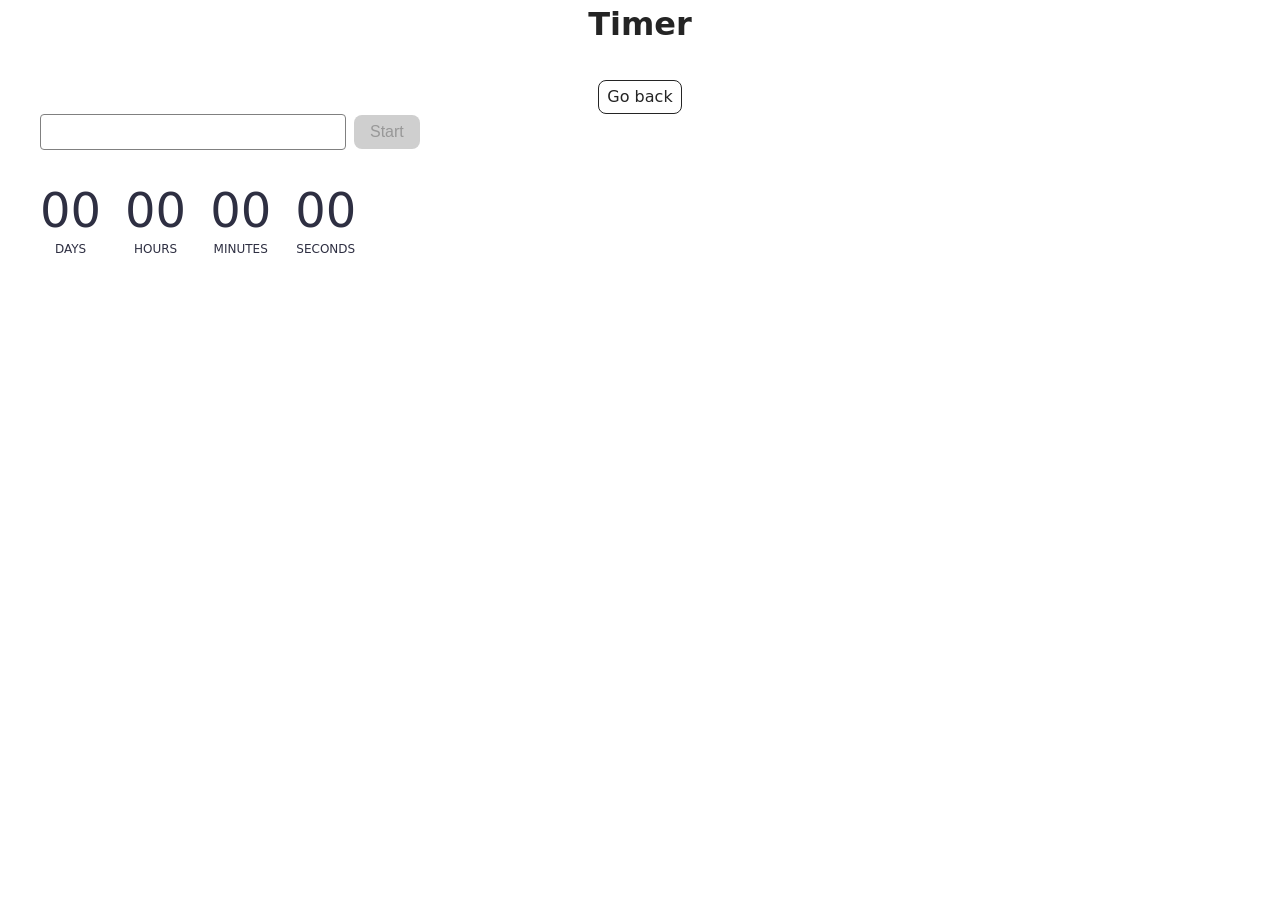
<file: src/1-timer.html>
<!doctype html>
<html lang="en">
  <head>
    <meta charset="UTF-8" />
    <meta http-equiv="X-UA-Compatible" content="IE=edge" />
    <meta name="viewport" content="width=device-width, initial-scale=1.0" />
    <title>Timer</title>
    <link rel="stylesheet" href="./css/styles.css" />
  </head>
  <body>
    <main>
      <div class="container">
        <h1 class="main-title">Timer</h1>
        <a class="back-link" href="./index.html">Go back</a>

        <div class="controls">
          <input type="text" id="datetime-picker" />
          <button type="button" data-start disabled>Start</button>
        </div>

        <div class="timer">
          <div class="field">
            <span class="value" data-days>00</span>
            <span class="label">Days</span>
          </div>
          <div class="field">
            <span class="value" data-hours>00</span>
            <span class="label">Hours</span>
          </div>
          <div class="field">
            <span class="value" data-minutes>00</span>
            <span class="label">Minutes</span>
          </div>
          <div class="field">
            <span class="value" data-seconds>00</span>
            <span class="label">Seconds</span>
          </div>
        </div>
      </div>
    </main>
    <script type="module" src="./js/1-timer.js"></script>
  </body>
</html>
</file>
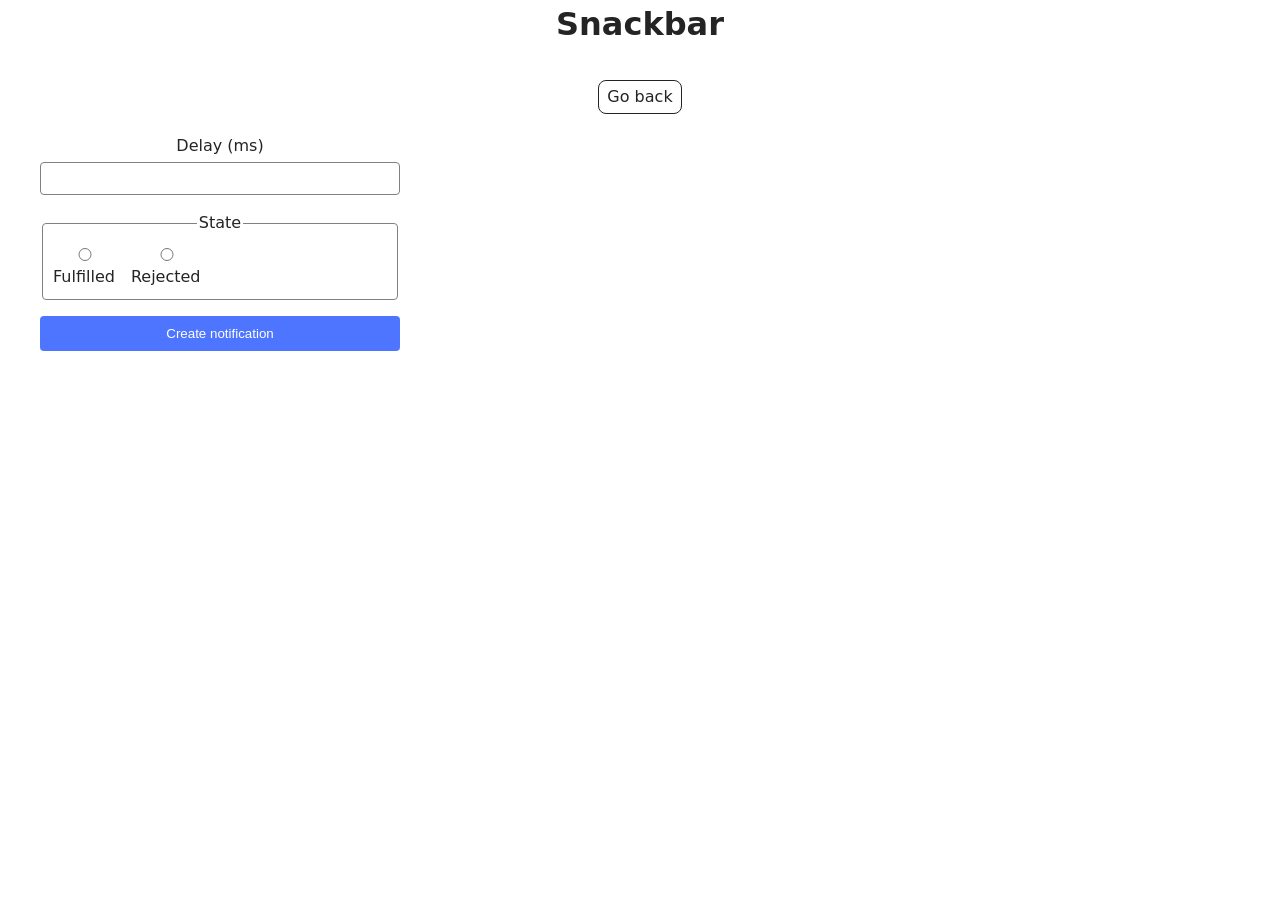
<file: src/2-snackbar.html>
<!doctype html>
<html lang="en">
  <head>
    <meta charset="UTF-8" />
    <meta http-equiv="X-UA-Compatible" content="IE=edge" />
    <meta name="viewport" content="width=device-width, initial-scale=1.0" />
    <title>Snackbar</title>
    <link rel="stylesheet" href="./css/styles.css" />
  </head>
  <body>
    <main>
      <div class="container">
        <h1 class="main-title">Snackbar</h1>
        <a class="back-link" href="./index.html">Go back</a>
        <form class="form">
          <label>
            Delay (ms)
            <input type="number" name="delay" required />
          </label>

          <fieldset>
            <legend>State</legend>
            <label>
              <input type="radio" name="state" value="fulfilled" required />
              Fulfilled
            </label>
            <label>
              <input type="radio" name="state" value="rejected" required />
              Rejected
            </label>
          </fieldset>

          <button type="submit">Create notification</button>
        </form>
      </div>
    </main>
    <script type="module" src="./js/2-snackbar.js"></script>
  </body>
</html>
</file>
<file: src/css/styles.css>
/**
  |============================
  | include css partials with
  | default @import url()
  |============================
*/
/* Common styles */
@import url('./reset.css');
@import url('./base.css');
@import url('./container.css');
@import url('./animations.css');

/* Sections style */
@import url('./header.css');
@import url('./vite-promo.css');
@import url('./badges.css');
@import url('./back-link.css');
@import url('./footer.css');



.controls {
  display: flex;
  gap: 8px;
  margin-bottom: 32px;
  align-items: center;
}

#datetime-picker {
  padding: 8px 16px;
  font-size: 16px;
  border: 1px solid #808080;
  border-radius: 4px;
  width: 272px;
  outline: none;
}

#datetime-picker:hover {
  border-color: #000;
}

button[data-start] {
  padding: 8px 16px;
  font-size: 16px;
  background-color: #4e75ff;
  color: #fff;
  border: none;
  border-radius: 8px;
  cursor: pointer;
  transition: background-color 250ms ease;
}

button[data-start]:disabled {
  background-color: #cfcfcf;
  color: #989898;
  cursor: not-allowed;
}

.timer {
  display: flex;
  gap: 24px;
}

.field {
  display: flex;
  flex-direction: column;
  align-items: center;
}

.value {
  font-size: 48px;
  font-weight: 500;
  line-height: 1.2;
  color: #2e2f42;
}

.label {
  font-size: 12px;
  text-transform: uppercase;
  font-weight: 400;
  color: #2e2f42;
}

.form {
  display: flex;
  flex-direction: column;
  gap: 16px;
  max-width: 360px;
  margin-top: 20px;
}

.form label {
  display: flex;
  flex-direction: column;
  gap: 4px;
}

.form input[type="number"] {
  padding: 8px;
  border: 1px solid #808080;
  border-radius: 4px;
}

fieldset {
  border: 1px solid #808080;
  border-radius: 4px;
  display: flex;
  gap: 16px;
  padding: 10px;
}

button[type="submit"] {
  padding: 10px;
  background-color: #4e75ff;
  color: white;
  border: none;
  border-radius: 4px;
  cursor: pointer;
}

button[type="submit"]:hover {
  background-color: #6c8cff;
}
</file>
